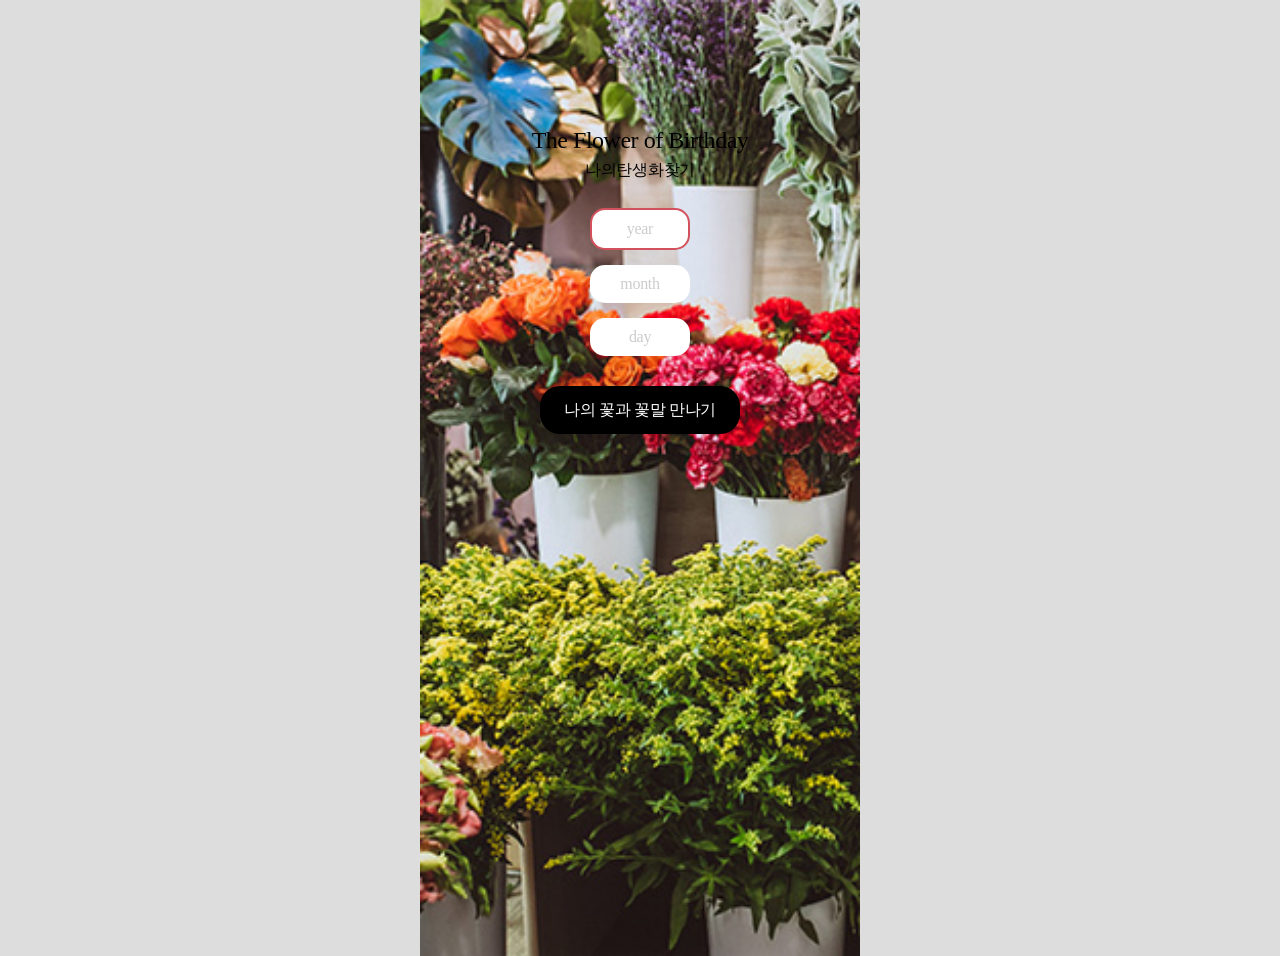
<file: index.html>
<!DOCTYPE html>
<html lang="ko">
<head>
    <meta charset="UTF-8">
    <meta name="viewport" content="width=device-width, initial-scale=1.0">
    <meta name="description" content="">
    <meta name="viewport" content="">
    <title>birthday_flower</title>
    <link rel="shortcut icon" href="./images/birthflower_favicon.png" type="image/x-icon">
    <link rel="stylesheet" href="./styles/reset.css">
    <link rel="stylesheet" href="./styles/index.css">
    <script src="./scripts/index.js"defer></script>
</head>
<body>
    <div id="wrap">
        <div id="title">
            <p>The Flower of Birthday</p>
            <h1>나의<span>탄생화</span>찾기<h1>
        </div>
        <form action="#" method="get" id="birthday_frm">
            <input autofocus type="text" name="user_year" placeholder="year" id="user_year">
            <input type="text" name="user_month" placeholder="month" id="user_month">
            <input type="text" name="user_day" placeholder="day" id="user_day">
            <button type="button" id="birthday_btn">나의 꽃과 꽃말 만나기</button>
            <!-- <button onclick="window.location.href='./result.html'" type="button" id="birthday_btn">나의 꽃과 꽃말 만나기</button> -->
        </form>
        <p class="error_msg1 error_msg">년도를 입력해주세요</p>
        <p class="error_msg2 error_msg">태어난 달을 입력해주세요</p>
        <p class="error_msg3 error_msg">태어난 날을 입력해주세요</p>
        <p class="error_msg4 error_msg">숫자로만 입력해주세요</p>
        <!-- <ol id="contents">
            <li class="year">year</li>
            <li class="month">month</li>
            <li class="day">day</li>
        </ol>
        <a href="./result.html class="birthday_btn">나의 꽃과 꽃말 만나기</a> -->
    </div>
</body>
</html>
</file>
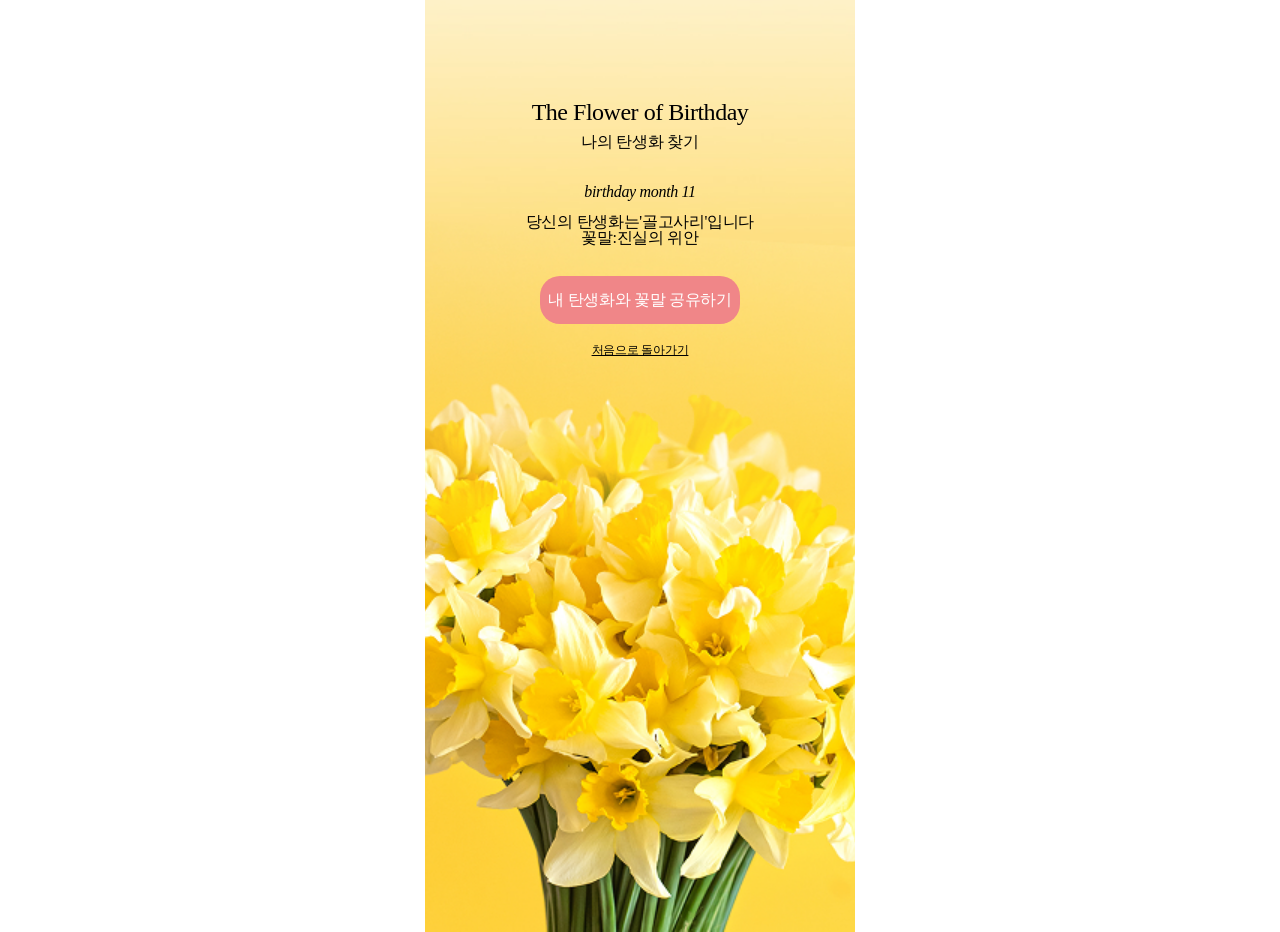
<file: result.html>
<!DOCTYPE html>
<html lang="ko">
<head>
    <meta charset="UTF-8">
    <meta name="viewport" content="width=device-width, initial-scale=1.0">
    <meta name="description" content="">
    <meta name="viewport" content="">
    <title>birthday_flower</title>
    <!-- <link href="https://hangeul.pstatic.net/hangeul_static/css/maru-buri.css" rel="stylesheet"> -->
    <link rel="stylesheet" href="./styles/reset.css">
    <link rel="stylesheet" href="./styles/result.css">
    <link rel="shortcut icon" href="./images/birthflower_favicon.png" type="image/x-icon">
</head>
<body>
    <div id="wrap">
        <div id="title">
            <p>The Flower of Birthday</p>
            <h1>나의 탄생화  찾기</h1>
        </div>
        <div class="contents">
            <p class="user_birth_month">birthday month 11</p>
            <p class="result">당신의 탄생화는<em>'골고사리'</em>입니다<br>꽃말:진실의 위안</p>
        </div>
        <button type="button" id="share_btn" onclick="window.location.href='https://www.kakaocorp.com/page/'">내 탄생화와 꽃말 공유하기</button>
        <a href="./index.html" id="back_btn">처음으로 돌아가기</a>
    </div>
</body>
</html>
</file>
<file: styles/index.css>
body {background-color: #ddd;}
body #wrap {
    background-color: #fff;
    width: 440px; height: 956px;
    margin: 0 auto;
    background-image: url(../images/bg1.jpg);
    background-size: 200% auto;
    /* background-size: cover; -이미지가 잘려도 요소를 채움 */
    /* background-size: 250px auto; -순서 w h */
    /* background-repeat: no-repeat; -이미지가 화면보다 작아서 반복되는게 보일때 */
    /* background-position: center; -순서 x y */
    padding: 128px 65px 780px 65px;
    text-align: center;
}
body #wrap #title {
    margin-bottom: 30px;
}
body #wrap #title p {
    margin-bottom: 10px;
    font-size: 1.5rem;
}
body #wrap #title h1 {}
body #wrap #title h1 span {}
body #wrap #birthday_frm {}
body #wrap #birthday_frm input::placeholder {color: #ccc;}
body #wrap #birthday_frm input:focus {border:2px solid rgb(211, 81, 92)}
body #wrap #birthday_frm input {
    padding: 10px;
    text-align: center;
    border-radius: 15px;
    width: 100px;
    margin: 0 auto;
    display: block;
}
body #wrap #birthday_frm #user_year {
    margin-bottom: 15px;
}
body #wrap #birthday_frm #user_month {
    margin-bottom: 15px;
}
body #wrap #birthday_frm #user_day {
    margin-bottom: 30px;
}
body #wrap #birthday_frm #birthday_btn:hover {
    background-color: #555;
}
body #wrap #birthday_frm #birthday_btn {
    background-color: #000;
    color: #fff;
    width: 200px; height: 48px;
    border-radius: 20px;
}
#wrap .error_msg {
    font-size: 0.75rem; color: #f00;
    font-family: '맑은 고딕',snas-serif;
    line-height: 2; font-weight: 600;
    display: none; /* 초기숨기기 */
}
</file>
<file: styles/result.css>
body {}
#wrap {
    background-image: url(../images/bg2.jpg);
    background-size: 150% auto;
    background-position: center bottom;
    width: 430px; height: 932px;
    margin: 0 auto;
    text-align: center;
    padding-top: 100px; /* #wrap > #title */
}
#wrap #title {
    margin-bottom: 30px; /* #title + #contents */
}
#wrap #title p {
    font-size: 1.5rem;
    margin-bottom: 10px; /* p + h1 */
}
#wrap #title h1 {}
#wrap .contents {
    margin-bottom: 30px; /* #contents +button */
}
#wrap .contents p {}
#wrap .contents .user_birth_month {
    line-height: 1.5; /* 행간150% */
    font-family: MaruBuri-B, serif;
    margin-bottom: 10px; /* p+p */
    font-style: italic;
}
#wrap .contents .result {}
#wrap .contents .result em {font-family: MaruBuri-B, serif;}
#wrap #share_btn {
    display: block;
    width: 200px; line-height: 48px; /* line-height:수직중앙 */
    color: #fff;
    background-color: #F08688;
    border-radius: 20px;
    margin: 0 auto 20px;
}
#wrap #back_btn:hover {text-decoration: underline;}
#wrap #share_btn:hover {background-color:#d12528}
#wrap #back_btn {
    display: block;
    text-decoration: underline;
    font-size: 0.75rem;
}
</file>
